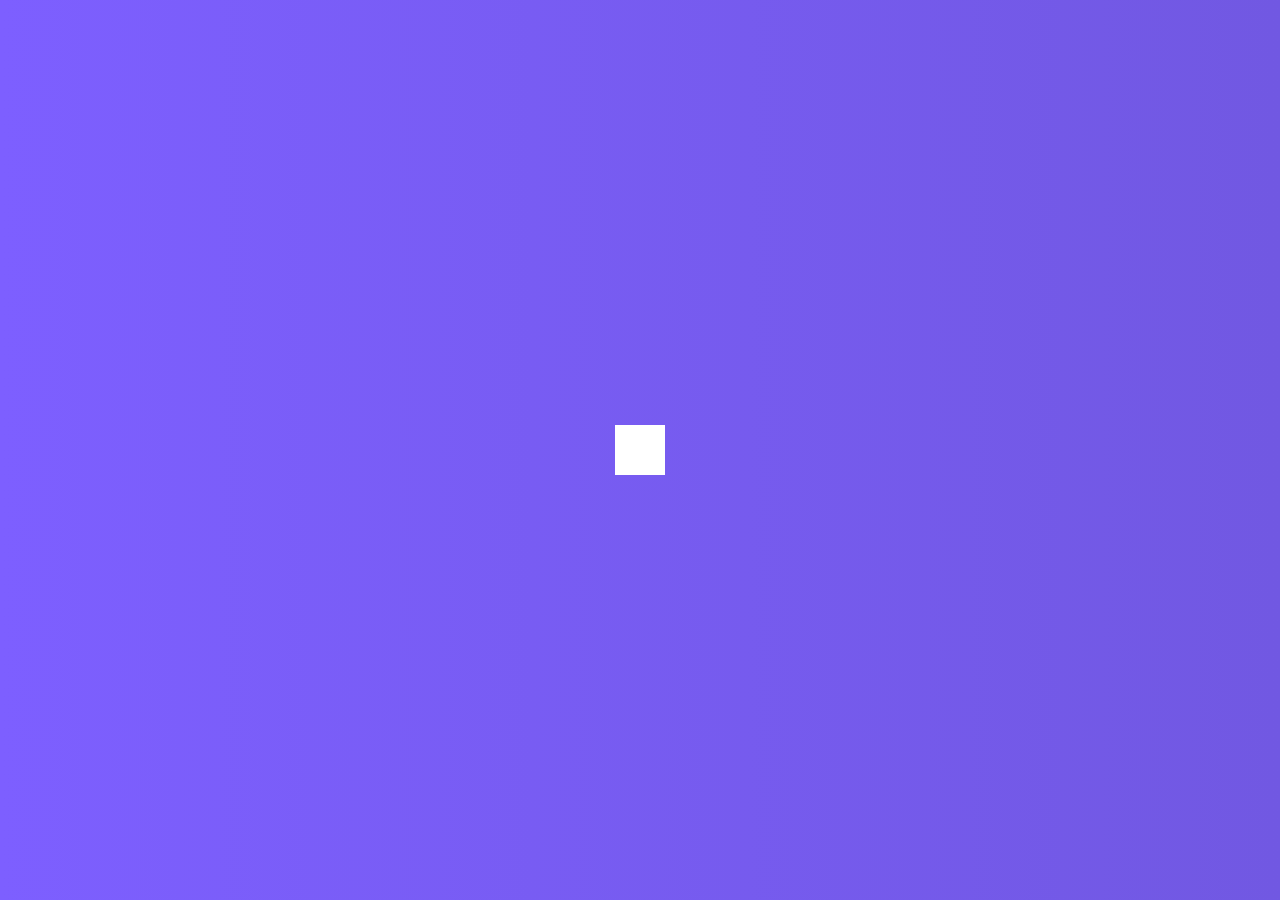
<file: hidden-search/index.html>
<!DOCTYPE html>
<html lang="en">
  <head>
    <meta charset="UTF-8" />
    <meta http-equiv="X-UA-Compatible" content="IE=edge" />
    <meta name="viewport" content="width=device-width, initial-scale=1.0" />

    <!-- font awesome from cdnjs.com -->
    <link
      rel="stylesheet"
      href="https://cdnjs.cloudflare.com/ajax/libs/font-awesome/5.15.3/css/all.min.css"
      integrity="sha512-iBBXm8fW90+nuLcSKlbmrPcLa0OT92xO1BIsZ+ywDWZCvqsWgccV3gFoRBv0z+8dLJgyAHIhR35VZc2oM/gI1w=="
      crossorigin="anonymous"
      referrerpolicy="no-referrer"
    />
    <link rel="stylesheet" href="style.css" />
    <title>Hidden Search</title>
  </head>
  <body>
    <div class="search">
      <input type="text" class="input" placeholder="Search..." />
      <button class="btn">
        <i class="fas fa-search"></i>
      </button>
    </div>

    <script src="script.js"></script>
  </body>
</html>
</file>
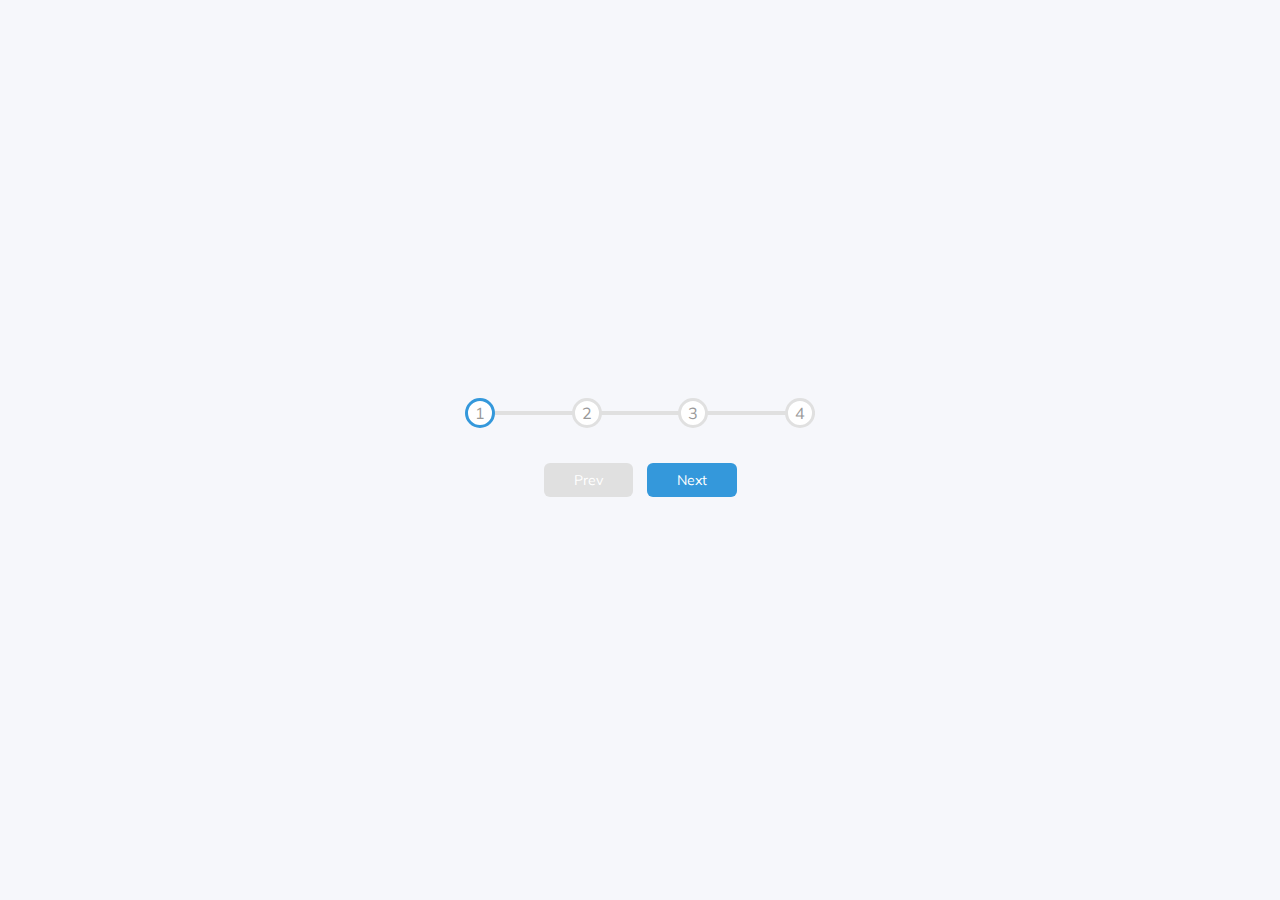
<file: progress-steps/index.html>
<!DOCTYPE html>
<html lang="en">
<head>
    <meta charset="UTF-8">
    <meta http-equiv="X-UA-Compatible" content="IE=edge">
    <meta name="viewport" content="width=device-width, initial-scale=1.0">

    <!-- font awesome from cdnjs.com -->
    <!-- <link rel="stylesheet" href="https://cdnjs.cloudflare.com/ajax/libs/font-awesome/5.15.3/css/all.min.css" integrity="sha512-iBBXm8fW90+nuLcSKlbmrPcLa0OT92xO1BIsZ+ywDWZCvqsWgccV3gFoRBv0z+8dLJgyAHIhR35VZc2oM/gI1w==" crossorigin="anonymous" referrerpolicy="no-referrer" /> -->
    <link rel="stylesheet" href="style.css" /> 
    <title>Progress Steps</title>
</head>
<body>
    <div class="container">
        <div class="progress-container">
            <div class="progress" id="progress"></div>
            <div class="circle active">1</div>
            <div class="circle">2</div>
            <div class="circle">3</div>    
            <div class="circle">4</div>
        </div>

        <button class="btn" id="prev" disabled onclick="decrementValue()">Prev</button>
        <button class="btn" id="next" onclick="incrementValue()">Next</button>
    </div>
    <script src="script.js"></script>
</body> 
</html>
</file>
<file: hidden-search/style.css>
@import url('https://fonts.googleapis.com/css2?family=Roboto:wght@400;700&display=swap');

* {
  box-sizing: border-box;
}

body {
  background-image: linear-gradient(90deg, #7d5fff, #7158e2);
  font-family: 'Roboto', sans-serif;
  display: flex;
  align-items: center;
  justify-content: center;
  height: 100vh;
  overflow: hidden;
  margin: 0;
}

.search {
  position: relative; /* we can position things inside as absolute items are inside of this div */
  height: 50px;
}

.search .input {
  background-color: #fff;
  border: 0;
  font-size: 18px;
  padding: 15px;
  height: 50px;
  width: 50px;
  transition: width 0.3s ease;
}

.btn {
  background-color: #fff;
  border: 0;
  cursor: pointer;
  font-size: 24px;
  position: absolute; /* within the .search class (container) */
  top: 0;
  left: 0;
  height: 50px;
  width: 50px;
  transition: transform 0.3s ease;
}

.btn:focus,
.input:focus {
  outline: none;
}

.search.active .input {
  width: 200px;
}

.search.active .btn {
  transform: translateX(198px);
}
</file>
<file: progress-steps/style.css>
@import url('https://fonts.googleapis.com/css?family=Muli&display=swap');
/* custom properties */
:root {
    --line-border-fill: #3498db;
    --line-border-empty: #e0e0e0;
}


* {
    box-sizing: border-box;
}

body {
    background-color: #f6f7fb;
    font-family: 'Muli', sans-serif;
    display: flex;
    align-items: center;
    justify-content: center;
    height: 100vh;
    overflow: hidden;
    margin: 0;
}

.container {
    text-align: center;
}

.progress-container {
    display: flex;
    justify-content: space-between;
    position: relative; /* able to set inside item based on this container (.progress in this case)*/
    margin-bottom: 30px;
    max-width: 100%;
    width: 350px;
}

.progress-container::before {
    content: ''; /* when I use ::before, or ::after, I need to add content: '';*/
    background-color: var(--line-border-empty);
    position: absolute;
    top: 50%;
    left: 0;
    transform: translateY(-50%);
    height: 4px;
    width: 100%;
    z-index: -1;

}

.progress {
    background-color: var(--line-border-fill);
    position: absolute;
    top: 50%;
    left: 0;
    transform: translateY(-50%);
    height: 4px;
    width: 0%;
    z-index: -1;
    transition: 0.4s ease;
}

.circle {
    background-color: #fff;
    color: #999;
    border-radius: 50%;
    height: 30px;
    width: 30px;
    display: flex;
    justify-content: center;
    align-items: center;
    border: 3px solid var(--line-border-empty);
    transition: .4s ease;
}

.circle.active {
    border-color: var(--line-border-fill);
}

.btn {
    background-color: var(--line-border-fill);
    color: #fff;
    border: 0;
    border-radius: 6px;
    cursor: pointer;
    font-family: inherit;
    padding: 8px 30px;
    margin: 5px;
    font-size: 14px;
}

.btn:active {
    transform: scale(0.98);
}

.btb:focus {
    outline: 0;
}

.btn:disabled {
    background-color: var(--line-border-empty);
    cursor: not-allowed;
}
</file>
